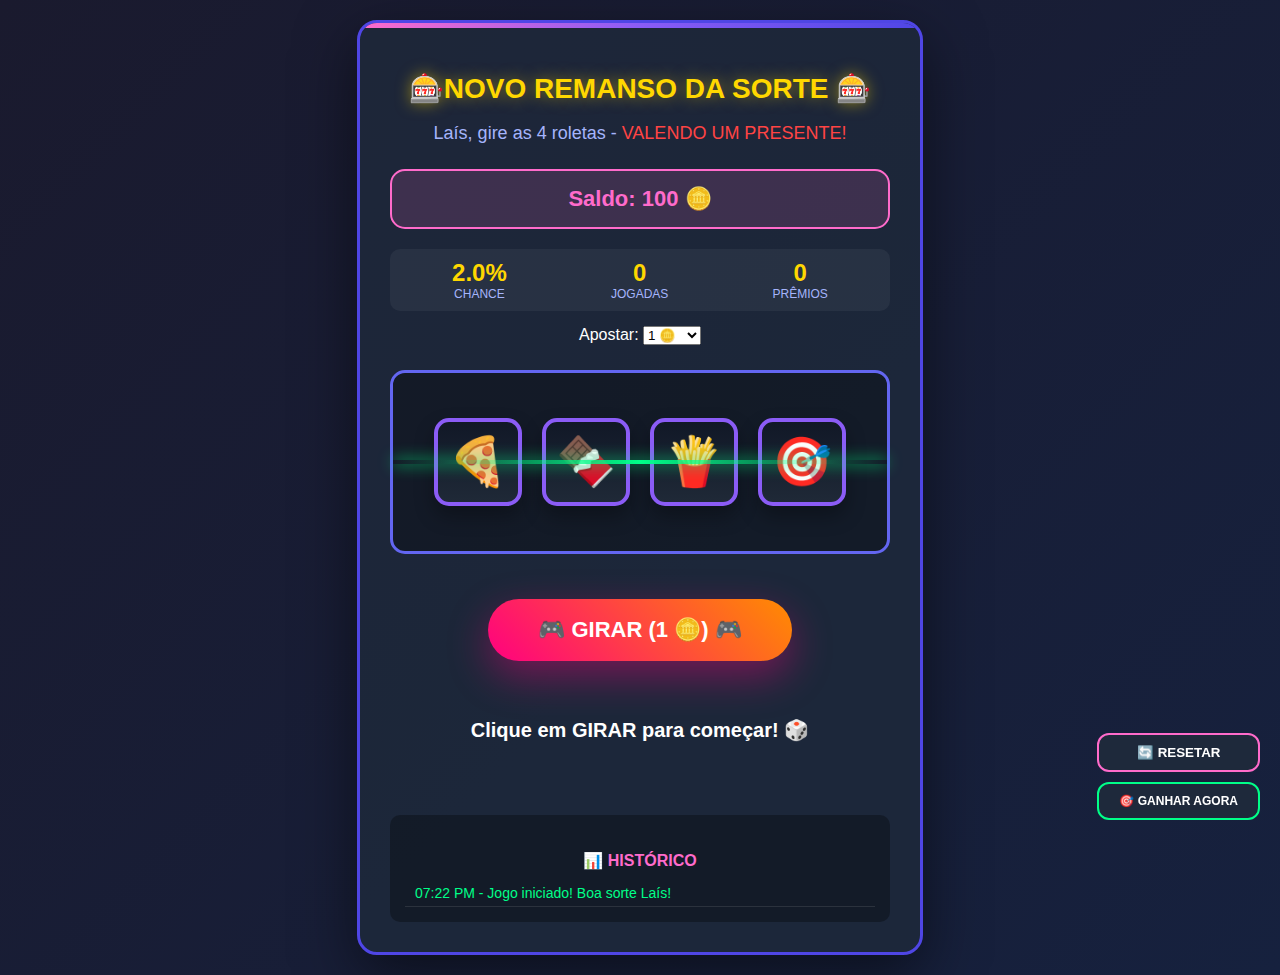
<file: jogo.html>
<!DOCTYPE html>
<html lang="pt-BR">
<head>
<meta charset="UTF-8" />
<meta name="viewport" content="width=device-width, initial-scale=1.0" />
<title>Jogo da Sorte - Difícil!</title>
<style>
/* --- CSS mesmo do seu --- */
body {
  margin: 0;
  font-family: "Segoe UI", Tahoma, Geneva, Verdana, sans-serif;
  background: linear-gradient(135deg, #1a1a2e, #16213e);
  display: flex;
  flex-direction: column;
  align-items: center;
  justify-content: center;
  min-height: 100vh;
  text-align: center;
  color: white;
  padding: 20px;
}
.container {
  background: rgba(30, 41, 59, 0.8);
  padding: 30px;
  border-radius: 20px;
  box-shadow: 0 20px 60px rgba(0, 0, 0, 0.5);
  max-width: 500px;
  width: 90%;
  border: 3px solid #4f46e5;
  position: relative;
  overflow: hidden;
}
.container::before {
  content: "";
  position: absolute;
  top: 0;
  left: 0;
  right: 0;
  height: 5px;
  background: linear-gradient(90deg, #ff6bcb, #8b5cf6, #4f46e5);
}
h1 {
  color: #ffd700;
  text-shadow: 0 0 15px rgba(255, 215, 0, 0.5);
  margin-bottom: 10px;
  font-size: 28px;
}
.subtitle {
  color: #a5b4fc;
  margin-bottom: 25px;
  font-size: 18px;
}
.saldo {
  background: rgba(255, 107, 203, 0.15);
  padding: 15px;
  border-radius: 15px;
  margin: 20px 0;
  border: 2px solid #ff6bcb;
  font-size: 22px;
  font-weight: bold;
  color: #ff6bcb;
}
.reels-container {
  background: rgba(0, 0, 0, 0.3);
  padding: 25px;
  border-radius: 15px;
  margin: 25px 0;
  border: 3px solid #6366f1;
  position: relative;
}
.reels {
  display: flex;
  justify-content: center;
  gap: 20px;
  margin: 20px 0;
}
.reel {
  width: 80px;
  height: 80px;
  border: 4px solid #8b5cf6;
  border-radius: 15px;
  font-size: 48px;
  line-height: 80px;
  background: linear-gradient(180deg, #111827, #1f2937);
  transition: all 0.3s;
  box-shadow: 0 10px 20px rgba(0, 0, 0, 0.3);
}
.reel.girando {
  animation: girarReel 0.15s infinite;
}
.linha-premio {
  position: absolute;
  top: 50%;
  left: 0;
  width: 100%;
  height: 4px;
  background: linear-gradient(90deg, transparent, #00ff88, transparent);
  box-shadow: 0 0 15px #00ff88;
  z-index: 1;
  transform: translateY(-2px);
}

.btn-girar {
  background: linear-gradient(45deg, #ff0080, #ff8c00);
  color: white;
  border: none;
  padding: 18px 50px;
  border-radius: 50px;
  font-size: 22px;
  font-weight: bold;
  cursor: pointer;
  margin: 20px 0;
  transition: all 0.3s;
  box-shadow: 0 15px 40px rgba(255, 0, 128, 0.4);
}
.btn-girar:hover:not(:disabled) {
  transform: scale(1.05);
}
.btn-girar:disabled {
  opacity: 0.6;
}

#resultado {
  margin: 20px 0;
  padding: 15px;
  border-radius: 10px;
  font-size: 20px;
  font-weight: bold;
  min-height: 60px;
  border: 2px solid transparent;
}

.historico {
  background: rgba(0, 0, 0, 0.3);
  padding: 15px;
  border-radius: 10px;
  margin-top: 20px;
  max-height: 120px;
  overflow-y: auto;
  text-align: left;
}

.historico h4 {
  color: #ff6bcb;
  margin-bottom: 10px;
  text-align: center;
}

.historico-item {
  padding: 5px 10px;
  border-bottom: 1px solid rgba(255, 255, 255, 0.1);
  font-size: 14px;
}

.historico-item.ganhou {
  color: #00ff88;
}

.historico-item.perdeu {
  color: #ff4444;
}

/* confete + animações */
.confete {
  position: fixed;
  width: 15px;
  height: 15px;
  pointer-events: none;
  z-index: 1000;
  animation: cair linear forwards;
  border-radius: 50%;
}

@keyframes cair {
  to { transform: translateY(100vh) rotate(360deg); opacity: 0; }
}

@keyframes girarReel {
  0% { transform: translateY(-5px); }
  50% { transform: translateY(5px); }
  100% { transform: translateY(-5px); }
}

@keyframes ganhouExplosao {
  0% { transform: scale(1); }
  50% { transform: scale(1.3); }
  100% { transform: scale(1); }
}

/* Scrollbar personalizado */
.historico::-webkit-scrollbar {
  width: 8px;
}

.historico::-webkit-scrollbar-track {
  background: rgba(255, 255, 255, 0.05);
  border-radius: 4px;
}

.historico::-webkit-scrollbar-thumb {
  background: #8b5cf6;
  border-radius: 4px;
}

/* Estatísticas */
.estatisticas {
  display: flex;
  justify-content: space-around;
  margin: 15px 0;
  padding: 10px;
  background: rgba(255, 255, 255, 0.05);
  border-radius: 10px;
}

.estat-item {
  text-align: center;
}

.estat-valor {
  font-size: 24px;
  font-weight: bold;
  color: #ffd700;
}

.estat-label {
  font-size: 12px;
  color: #a5b4fc;
}
</style>
</head>
<body>

<div class="container">
  <h1>🎰NOVO REMANSO DA SORTE 🎰</h1>
  <p class="subtitle">Laís, gire as 4 roletas - <span style="color:#ff4444">VALENDO UM PRESENTE!</span></p>

  <div class="saldo" id="moedas">Saldo: <span id="saldoValor">100</span> 🪙</div>

  <div class="estatisticas">
    <div class="estat-item">
      <div class="estat-valor" id="chanceValor">5%</div>
      <div class="estat-label">CHANCE</div>
    </div>
    <div class="estat-item">
      <div class="estat-valor" id="jogadasValor">0</div>
      <div class="estat-label">JOGADAS</div>
    </div>
    <div class="estat-item">
      <div class="estat-valor" id="premiosValor">0</div>
      <div class="estat-label">PRÊMIOS</div>
    </div>
  </div>

  <div style="margin: 15px 0;">
    Apostar: 
    <select id="aposta">
      <option value="1">1 🪙</option>
      <option value="10">10 🪙</option>
      <option value="25">25 🪙</option>
      <option value="50">50 🪙</option>
    </select>
  </div>

  <div class="reels-container">
    <div class="linha-premio"></div>
    <div class="reels">
      <div class="reel" id="reel1">🍕</div>
      <div class="reel" id="reel2">🍫</div>
      <div class="reel" id="reel3">🍟</div>
      <div class="reel" id="reel4">🎯</div>
    </div>
  </div>
  

  <button class="btn-girar" onclick="girar()" id="btnGirar">🎮 GIRAR (10 🪙) 🎮</button>

  <div id="resultado">Clique em GIRAR para começar! 🎲</div>

  <div class="historico">
    <h4>📊 HISTÓRICO</h4>
    <div id="historicoLista"></div>
  </div>
</div>

<!-- Áudios -->
<audio id="somGiro" src="https://assets.mixkit.co/sfx/preview/mixkit-casino-slot-machine-908.mp3"></audio>
<audio id="somVitoria" src="https://assets.mixkit.co/sfx/preview/mixkit-winning-chimes-2015.mp3"></audio>
<audio id="somDerrota" src="https://assets.mixkit.co/sfx/preview/mixkit-wrong-answer-fail-notification-946.mp3"></audio>

<script>
// CONFIGURAÇÃO COM POUCA CHANCE
const simbolos = ['🍕','🍫','🍟','🎯','⭐','💎','🍋','🍇','🔔','7️⃣'];
// 10 símbolos diferentes, sendo que só os 3 primeiros dão prêmio

let saldo = 100;
let girando = false;
let totalJogadas = 0;
let premiosGanhos = 0;
let rodadasSemGanhar = 0;

const saldoEl = document.getElementById("saldoValor");
const btnGirar = document.getElementById("btnGirar");
const reel1 = document.getElementById("reel1");
const reel2 = document.getElementById("reel2");
const reel3 = document.getElementById("reel3");
const reel4 = document.getElementById("reel4");
const resultadoDiv = document.getElementById("resultado");
const historicoLista = document.getElementById("historicoLista");
const apostaEl = document.getElementById("aposta");
const chanceValor = document.getElementById("chanceValor");
const jogadasValor = document.getElementById("jogadasValor");
const premiosValor = document.getElementById("premiosValor");

const somGiro = document.getElementById("somGiro");
const somVitoria = document.getElementById("somVitoria");
const somDerrota = document.getElementById("somDerrota");

function atualizarEstatisticas() {
  // Chance dinâmica: quanto mais rodadas sem ganhar, maior a chance
  let chanceBase = 0.02; // 2% base
  let chanceExtra = Math.min(rodadasSemGanhar * 0.005, 0.08); // +0.5% por derrota, até 8%
  let chanceTotal = (chanceBase + chanceExtra) * 100;
  
  chanceValor.textContent = chanceTotal.toFixed(1) + "%";
  jogadasValor.textContent = totalJogadas;
  premiosValor.textContent = premiosGanhos;
}

function atualizarSaldo() {
  saldoEl.textContent = saldo;
  btnGirar.disabled = girando || saldo < parseInt(apostaEl.value);
  btnGirar.textContent = `🎮 GIRAR (${apostaEl.value} 🪙) 🎮`;
}

function adicionarHistorico(msg, tipo){
  const hora = new Date().toLocaleTimeString([], {hour: '2-digit', minute:'2-digit'});
  const item = document.createElement("div");
  item.className = "historico-item " + tipo;
  item.textContent = `${hora} - ${msg}`;
  historicoLista.prepend(item);
  const itens = historicoLista.querySelectorAll('.historico-item');
  if(itens.length > 8) itens[itens.length-1].remove();
}

function confete(){
  const cores = ["#ff6bcb","#8b5cf6","#f59e0b","#00ff88","#3b82f6","#ffd700"];
  for(let i=0;i<150;i++){
    setTimeout(()=>{
      const c = document.createElement("div");
      c.className="confete";
      c.style.left = Math.random()*100+"vw";
      c.style.top = "-20px";
      c.style.background = cores[Math.floor(Math.random()*cores.length)];
      c.style.animationDuration = (2+Math.random()*3)+"s";
      if(Math.random() > 0.5) c.style.borderRadius = "50%";
      document.body.appendChild(c);
      setTimeout(()=>c.remove(),5000);
    },i*10);
  }
}

function girar(){
  if(girando) return;
  let aposta = parseInt(apostaEl.value);
  if(saldo < aposta) {
    resultadoDiv.innerHTML = "💸 <strong>SALDO INSUFICIENTE!</strong>";
    resultadoDiv.style.color = "#ff4444";
    resultadoDiv.style.background = "rgba(255, 68, 68, 0.1)";
    resultadoDiv.style.border = "2px solid #ff4444";
    return;
  }

  girando = true;
  saldo -= aposta;
  totalJogadas++;
  rodadasSemGanhar++;
  
  atualizarSaldo();
  atualizarEstatisticas();

  resultadoDiv.textContent = "Girando... 🎰";
  resultadoDiv.style.color = "#a5b4fc";
  resultadoDiv.style.background = "transparent";
  resultadoDiv.style.border = "2px solid transparent";
  
  somGiro.currentTime = 0;
  somGiro.play();

  reel1.classList.add("girando");
  reel2.classList.add("girando");
  reel3.classList.add("girando");
  reel4.classList.add("girando");

  let tempo = 0;
  const loop = setInterval(()=>{
    reel1.textContent = simbolos[Math.random()*simbolos.length | 0];
    reel2.textContent = simbolos[Math.random()*simbolos.length | 0];
    reel3.textContent = simbolos[Math.random()*simbolos.length | 0];
    reel4.textContent = simbolos[Math.random()*simbolos.length | 0];
    tempo += 100;

    if(tempo>=2000){
      clearInterval(loop);
      finalizar(aposta);
    }
  },100);
}

function finalizar(aposta){
  reel1.classList.remove("girando");
  reel2.classList.remove("girando");
  reel3.classList.remove("girando");
  reel4.classList.remove("girando");
  somGiro.pause();

  // CÁLCULO COM POUCA CHANCE
  let chanceBase = 0.2; // 2% chance base
  let chanceExtra = Math.min(rodadasSemGanhar * 0.005, 0.08); // Bônus por tentativas
  let chanceTotal = chanceBase + chanceExtra;
  
  let chanceVitoria = Math.random() < chanceTotal;
  
  let r1, r2, r3, r4;

  if(chanceVitoria){
    // VITÓRIA RARA!
    const premios = ['🍫','🍫','🍫'];
    const simboloPremio = premios[Math.floor(Math.random()*3)];
    r1 = r2 = r3 = r4 = simboloPremio;
    premiosGanhos++;
    rodadasSemGanhar = 0; // Reset contador
  } else {
    // DERROTA (mais comum)
    // Garantir que NÃO sejam todos iguais
    do {
      r1 = simbolos[Math.random()*simbolos.length |0];
      r2 = simbolos[Math.random()*simbolos.length |0];
      r3 = simbolos[Math.random()*simbolos.length |0];
      r4 = simbolos[Math.random()*simbolos.length |0];
    } while(r1 === r2 && r2 === r3 && r3 === r4); // Evita vitória acidental
  }

  reel1.textContent=r1;
  reel2.textContent=r2;
  reel3.textContent=r3;
  reel4.textContent=r4;

  const ganhou = (r1===r2 && r2===r3 && r3===r4);

  if(ganhou){
    let multiplicador;
    switch(r1){
      case '🍕': multiplicador = 5; break; // Pizza
      case '🍫': multiplicador = 4; break; // Chocolate
      case '🍟': multiplicador = 3; break; // Batata
      default: multiplicador = 2;
    }
    
    let premio = aposta * multiplicador;
    saldo += premio;
    
    let mensagemPremio = "";
    switch(r1){
      case '🍕': mensagemPremio = "🍕 1 PIZZA INTEIRA! 🍕"; break;
      case '🍫': mensagemPremio = "🍫 1 CAIXA DE CHOCOLATE! 🍫"; break;
      case '🍟': mensagemPremio = "🍟 1 PORÇÃO GIGANTE DE BATATA FRITA! 🍟"; break;
    }
    
    resultadoDiv.innerHTML = `
      <div style="font-size: 32px; margin-bottom: 10px;">${r1}${r1}${r1}${r1}</div>
      🎉 <strong>JACKPOT LAÍS! VITÓRIA RARA!</strong> 🎉<br>
      ${mensagemPremio}<br>
      <small style="color:#00ff88">+${premio} moedas! (${multiplicador}x)</small>
    `;
    resultadoDiv.style.color = "#00ff88";
    resultadoDiv.style.background = "rgba(0, 255, 136, 0.1)";
    resultadoDiv.style.border = "3px solid #00ff88";
    resultadoDiv.style.animation = "ganhouExplosao 0.5s ease-in-out 3";
    
    somVitoria.currentTime = 0;
    somVitoria.play();
    confete();
    
    adicionarHistorico(`GANHOU ${mensagemPremio} (+${premio} 🪙)`,'ganhou');
    
    setTimeout(() => {
      resultadoDiv.style.animation = "";
    }, 1500);
    
  } else {
    // DERROTA
    resultadoDiv.innerHTML = `
      😔 <strong>Poxa Laís, quase!</strong><br>
      <small>Combinação: ${r1} ${r2} ${r3} ${r4}</small><br>
      <small style="color:#ff6bcb">Tentativas sem ganhar: ${rodadasSemGanhar}</small>
    `;
    resultadoDiv.style.color = "#ff4444";
    resultadoDiv.style.background = "rgba(255, 68, 68, 0.1)";
    resultadoDiv.style.border = "2px solid #ff4444";
    
    somDerrota.currentTime = 0;
    somDerrota.play();
    
    adicionarHistorico(`Perdeu ${aposta} 🪙 (${rodadasSemGanhar} sem ganhar)`,'perdeu');
  }

  girando = false;
  atualizarSaldo();
  atualizarEstatisticas();
}

// BOTÃO DE RESET + BOTÃO SECRETO PARA GANHAR (para você testar)
function criarBotoesControle(){
  const container = document.createElement("div");
  container.style.cssText = `
    position: fixed; bottom: 80px; right: 20px;
    display: flex; flex-direction: column; gap: 10px;
  `;
  
  // Botão Reset
  const btnReset = document.createElement("button");
  btnReset.textContent = "🔄 RESETAR";
  btnReset.style.cssText = `
    background:#1e293b; border:2px solid #ff6bcb;
    padding:10px 20px; border-radius:12px; color:white;
    cursor:pointer; font-weight:bold;
  `;
  btnReset.onclick = ()=>{
    if(confirm("Resetar jogo com 100 moedas?")){
      saldo = 100;
      totalJogadas = 0;
      premiosGanhos = 0;
      rodadasSemGanhar = 0;
      historicoLista.innerHTML="";
      resultadoDiv.textContent="Clique em GIRAR para começar!";
      atualizarSaldo();
      atualizarEstatisticas();
    }
  };
  
  // Botão Secreto (para você testar vitória)
  const btnVitoria = document.createElement("button");
  btnVitoria.textContent = "🎯 GANHAR AGORA";
  btnVitoria.style.cssText = `
    background:#1e293b; border:2px solid #00ff88;
    padding:10px 20px; border-radius:12px; color:white;
    cursor:pointer; font-weight:bold; font-size: 12px;
  `;
  btnVitoria.onclick = ()=>{
    if(confirm("Forçar uma vitória?")){
      rodadasSemGanhar = 20; // Aumenta chance
      let aposta = parseInt(apostaEl.value);
      if(saldo >= aposta) girar();
    }
  };
  
  container.appendChild(btnReset);
  container.appendChild(btnVitoria);
  document.body.appendChild(container);
}

window.onload=()=>{
  atualizarSaldo();
  atualizarEstatisticas();
  criarBotoesControle();
  
  // Atualizar botão quando mudar aposta
  apostaEl.addEventListener("change", atualizarSaldo);
  
  // Adicionar primeira mensagem no histórico
  adicionarHistorico("Jogo iniciado! Boa sorte Laís!", 'ganhou');
};
</script>

</body>
</html>
</file>
